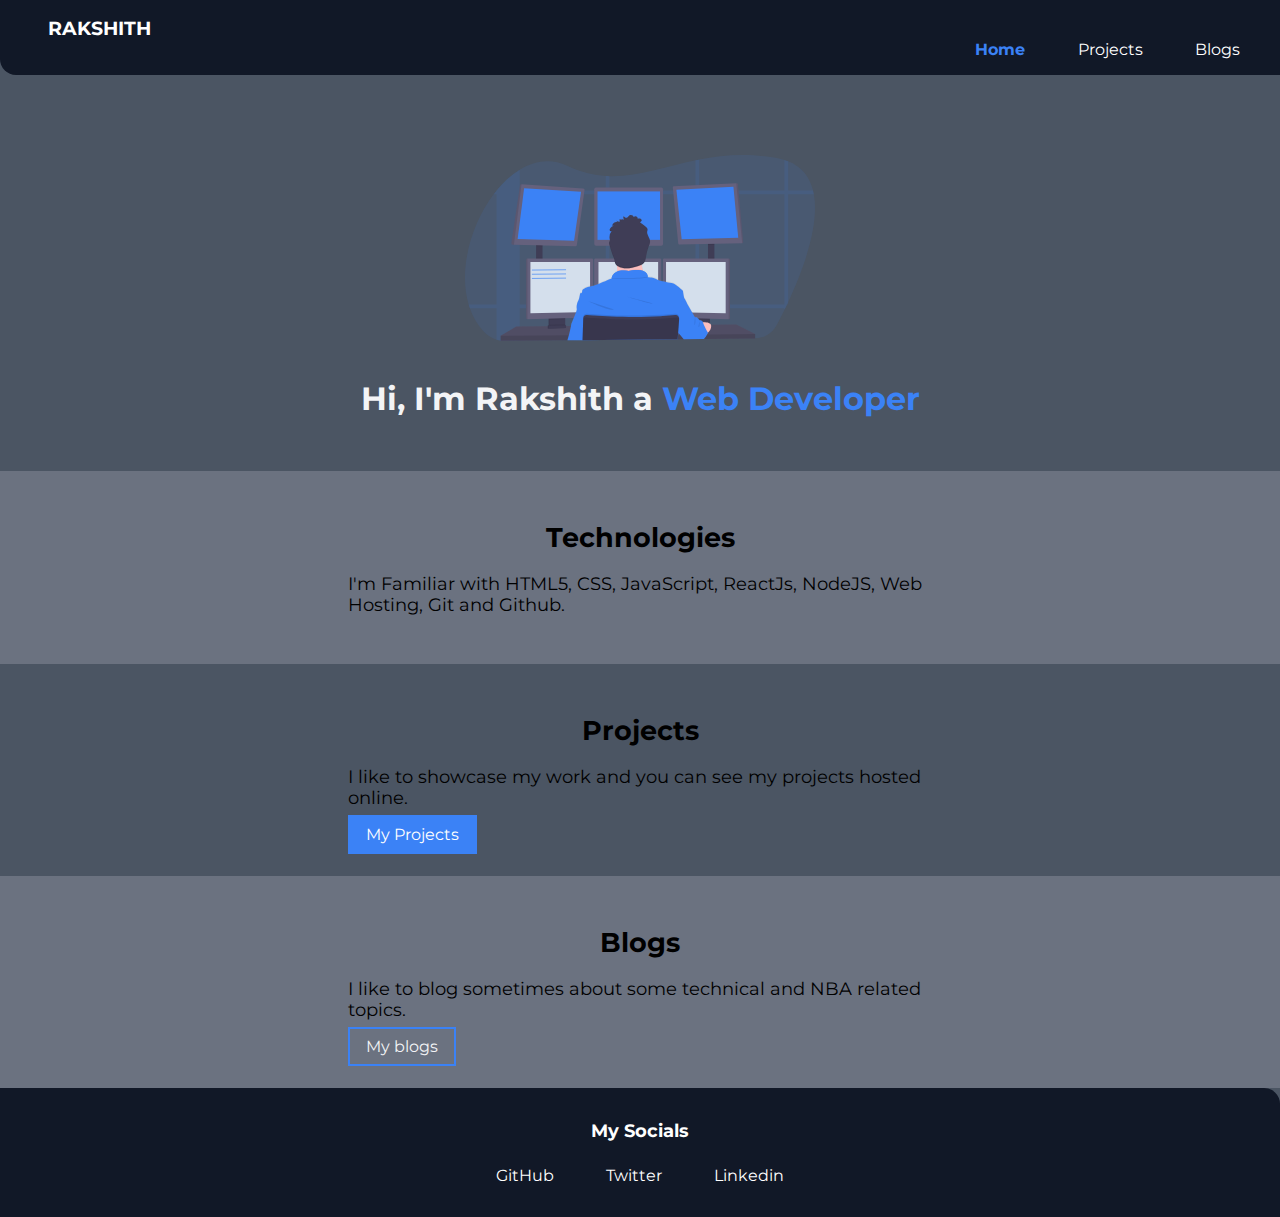
<file: index.html>
<!DOCTYPE html>
<html lang="en">
  <head>
    <meta charset="UTF-8" />
    <meta http-equiv="X-UA-Compatible" content="IE=edge" />
    <meta name="viewport" content="width=device-width, initial-scale=1.0" />
    <link rel="icon" href="images/favicon.png" />
    <link rel="stylesheet" href="/styles.css" />
    <title>Home | Rakshith Bhat</title>
  </head>
  <body>
    <!-- Navigation -->
    <nav class="navigation container">
      <div class="nav-brand">
        <a class="link" href="/index.html">RAKSHITH</a>
      </div>
      <ul class="list-non-bullet nav-pills">
        <li class="list-inline link-active">
          <a class="link" href="/">Home</a>
        </li>
        <li class="list-inline">
          <a class="link" href="/projects.html">Projects</a>
        </li>
        <li class="list-inline">
          <a class="link" href="/blogs.html">Blogs</a>
        </li>
      </ul>
    </nav>
    <!-- Header -->
    <header class="hero">
      <img
        class="hero-image"
        src="/images/hero_programming.svg"
        alt="hero image"
      />
      <h1 class="hero-heading">
        Hi, I'm Rakshith a
        <span style="color: var(--primary-color)">Web Developer</span>
      </h1>
    </header>
    <!-- Sections -->
    <section class="section off-white">
      <div class="container-center">
        <h1>Technologies</h1>
        <p>
          I'm Familiar with HTML5, CSS, JavaScript, ReactJs, NodeJS, Web
          Hosting, Git and Github.
        </p>
      </div>
    </section>
    <section class="section">
      <div class="container-center">
        <h1>Projects</h1>
        <p>
          I like to showcase my work and you can see my projects hosted online.
        </p>
        <a class="link-primary link" href="projects.html">My Projects</a>
      </div>
    </section>
    <section class="section off-white">
      <div class="container-center">
        <h1>Blogs</h1>
        <p>
          I like to blog sometimes about some technical and NBA related topics.
        </p>
        <a class="link link-secondary" href="blogs.html">My blogs</a>
      </div>
    </section>
    <!-- footer -->
    <footer class="footer">
      <div class="footer-header">My Socials</div>
      <ul class="social-links list-non-bullet">
        <li class="list-inline">
          <a class="link" href="https://github.com/RakshithBhat03">GitHub</a>
        </li>
        <li class="list-inline">
          <a class="link" href="https://twitter.com/RakshithBhat1">Twitter</a>
        </li>
        <li class="list-inline">
          <a class="link" href="https://www.linkedin.com/in/rakshithbhat/"
            >Linkedin</a
          >
        </li>
      </ul>
    </footer>
  </body>
</html>
</file>
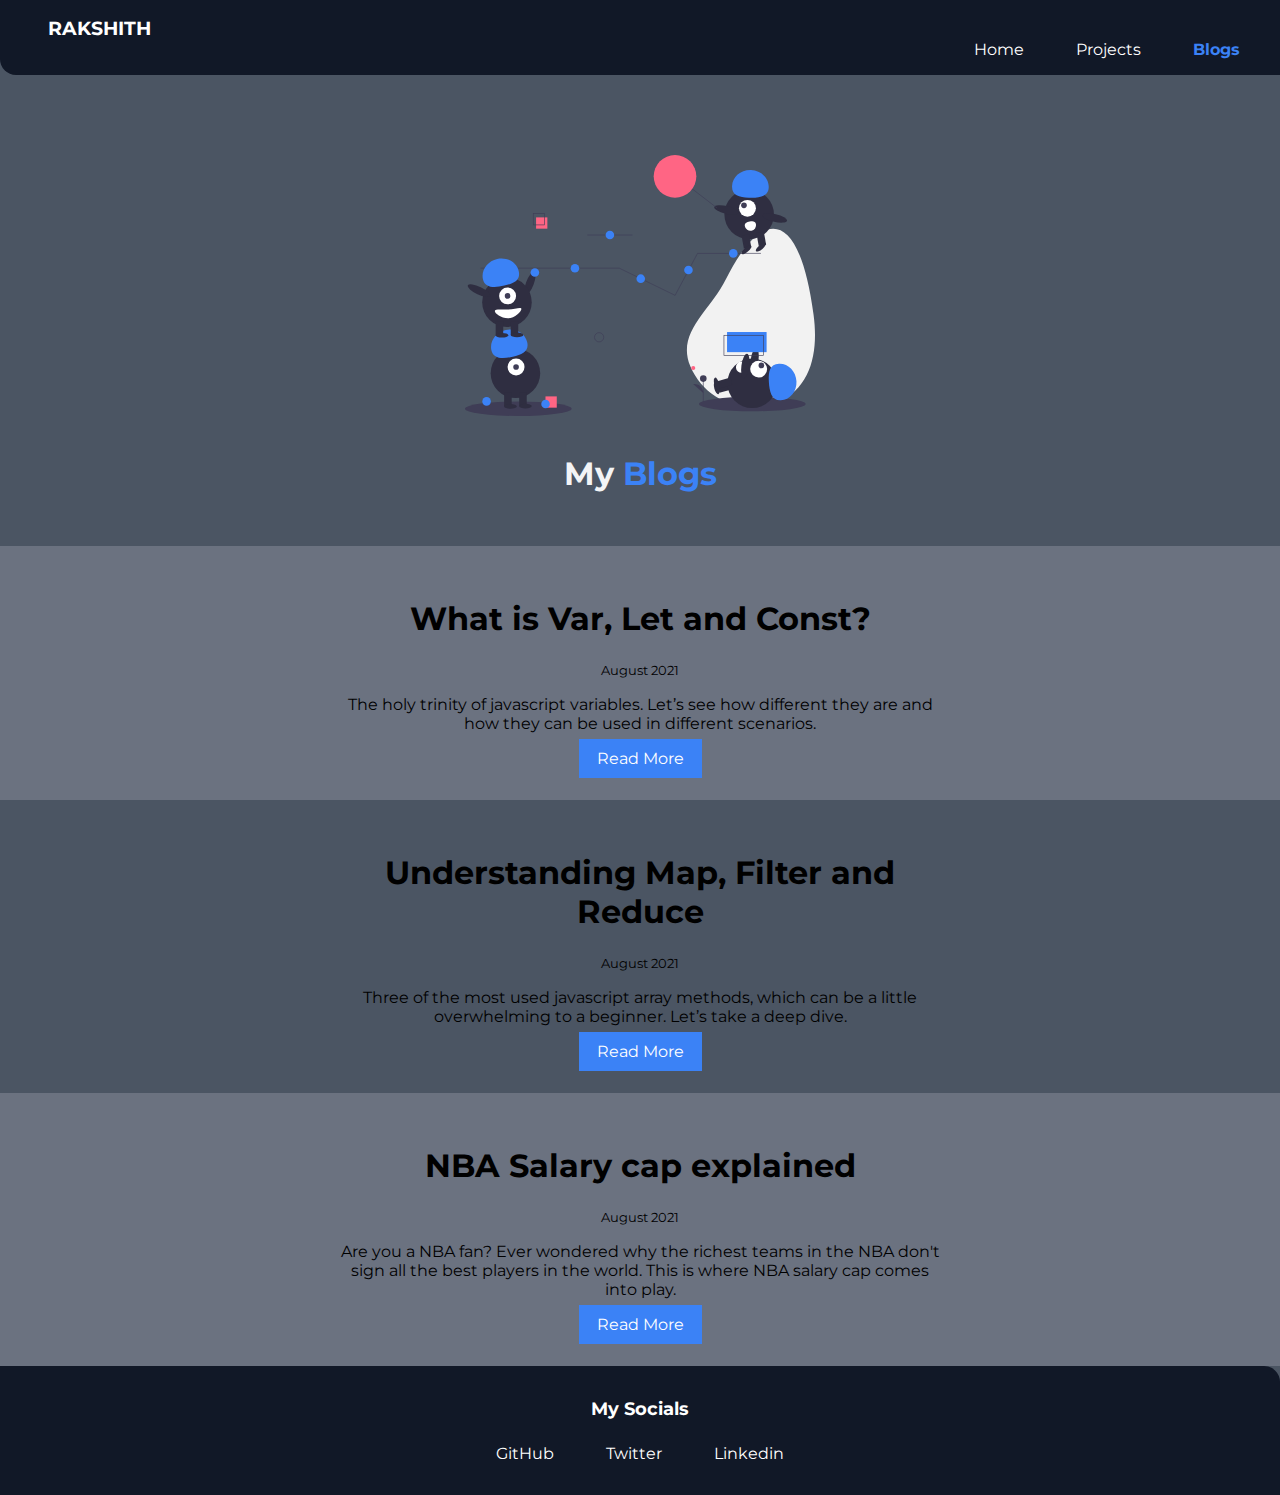
<file: blogs.html>
<!DOCTYPE html>
<html lang="en">
  <head>
    <meta charset="UTF-8" />
    <meta http-equiv="X-UA-Compatible" content="IE=edge" />
    <meta name="viewport" content="width=device-width, initial-scale=1.0" />
    <link rel="icon" href="images/favicon.png" />
    <link rel="stylesheet" href="/styles.css" />
    <title>Blogs | Rakshith Bhat</title>
  </head>
  <body>
    <!-- Navigation -->
    <nav class="navigation container">
      <div class="nav-brand">
        <a class="link" href="/index.html">RAKSHITH</a>
      </div>
      <ul class="list-non-bullet nav-pills">
        <li class="list-inline">
          <a class="link" href="/">Home</a>
        </li>
        <li class="list-inline">
          <a class="link" href="/projects.html">Projects</a>
        </li>
        <li class="list-inline link-active">
          <a class="link" href="/blogs.html">Blogs</a>
        </li>
      </ul>
    </nav>
    <!-- header -->
    <header class="hero">
      <img class="hero-image" src="/images/hero_blog.svg" alt="hero image" />
      <h1 class="hero-heading">
        My <span style="color: var(--primary-color)">Blogs</span>
      </h1>
    </header>
    <!-- sections -->
    <ul class="list-non-bullet" reversed>
      <div class="off-white">
        <div class="container container-center padding-med">
          <li>
            <h1>What is Var, Let and Const?</h1>
            <small>August 2021</small>
            <p>
              The holy trinity of javascript variables. Let’s see how different
              they are and how they can be used in different scenarios.
            </p>
            <a
              class="link link-primary"
              href="https://rakshith-bhat.medium.com/what-is-var-let-and-const-bee2ff5c664e"
              >Read More</a
            >
          </li>
        </div>
      </div>
      <div class="container container-center padding-med">
        <li>
          <h1>Understanding Map, Filter and Reduce</h1>
          <small>August 2021</small>
          <p>
            Three of the most used javascript array methods, which can be a
            little overwhelming to a beginner. Let’s take a deep dive.
          </p>
          <a
            class="link link-primary"
            href="https://rakshith-bhat.medium.com/understanding-map-filter-and-reduce-in-javascript-fe67150efaf3"
            >Read More</a
          >
        </li>
      </div>
      <div class="off-white">
        <div class="padding-med container container-center off-white">
          <li>
            <h1>NBA Salary cap explained</h1>
            <small>August 2021</small>
            <p>
              Are you a NBA fan? Ever wondered why the richest teams in the NBA
              don't sign all the best players in the world. This is where NBA
              salary cap comes into play.
            </p>
            <a
              class="link link-primary"
              href="https://rakshith-bhat.medium.com/nba-salary-cap-explained-b760cbdd9734"
              >Read More</a
            >
          </li>
        </div>
      </div>
    </ul>

    <!-- footer -->
    <footer class="footer">
      <div class="footer-header">My Socials</div>
      <ul class="social-links list-non-bullet">
        <li class="list-inline">
          <a class="link" href="https://github.com/RakshithBhat03">GitHub</a>
        </li>
        <li class="list-inline">
          <a class="link" href="https://twitter.com/RakshithBhat1">Twitter</a>
        </li>
        <li class="list-inline">
          <a class="link" href="https://www.linkedin.com/in/rakshithbhat/"
            >Linkedin</a
          >
        </li>
      </ul>
    </footer>
  </body>
</html>
</file>
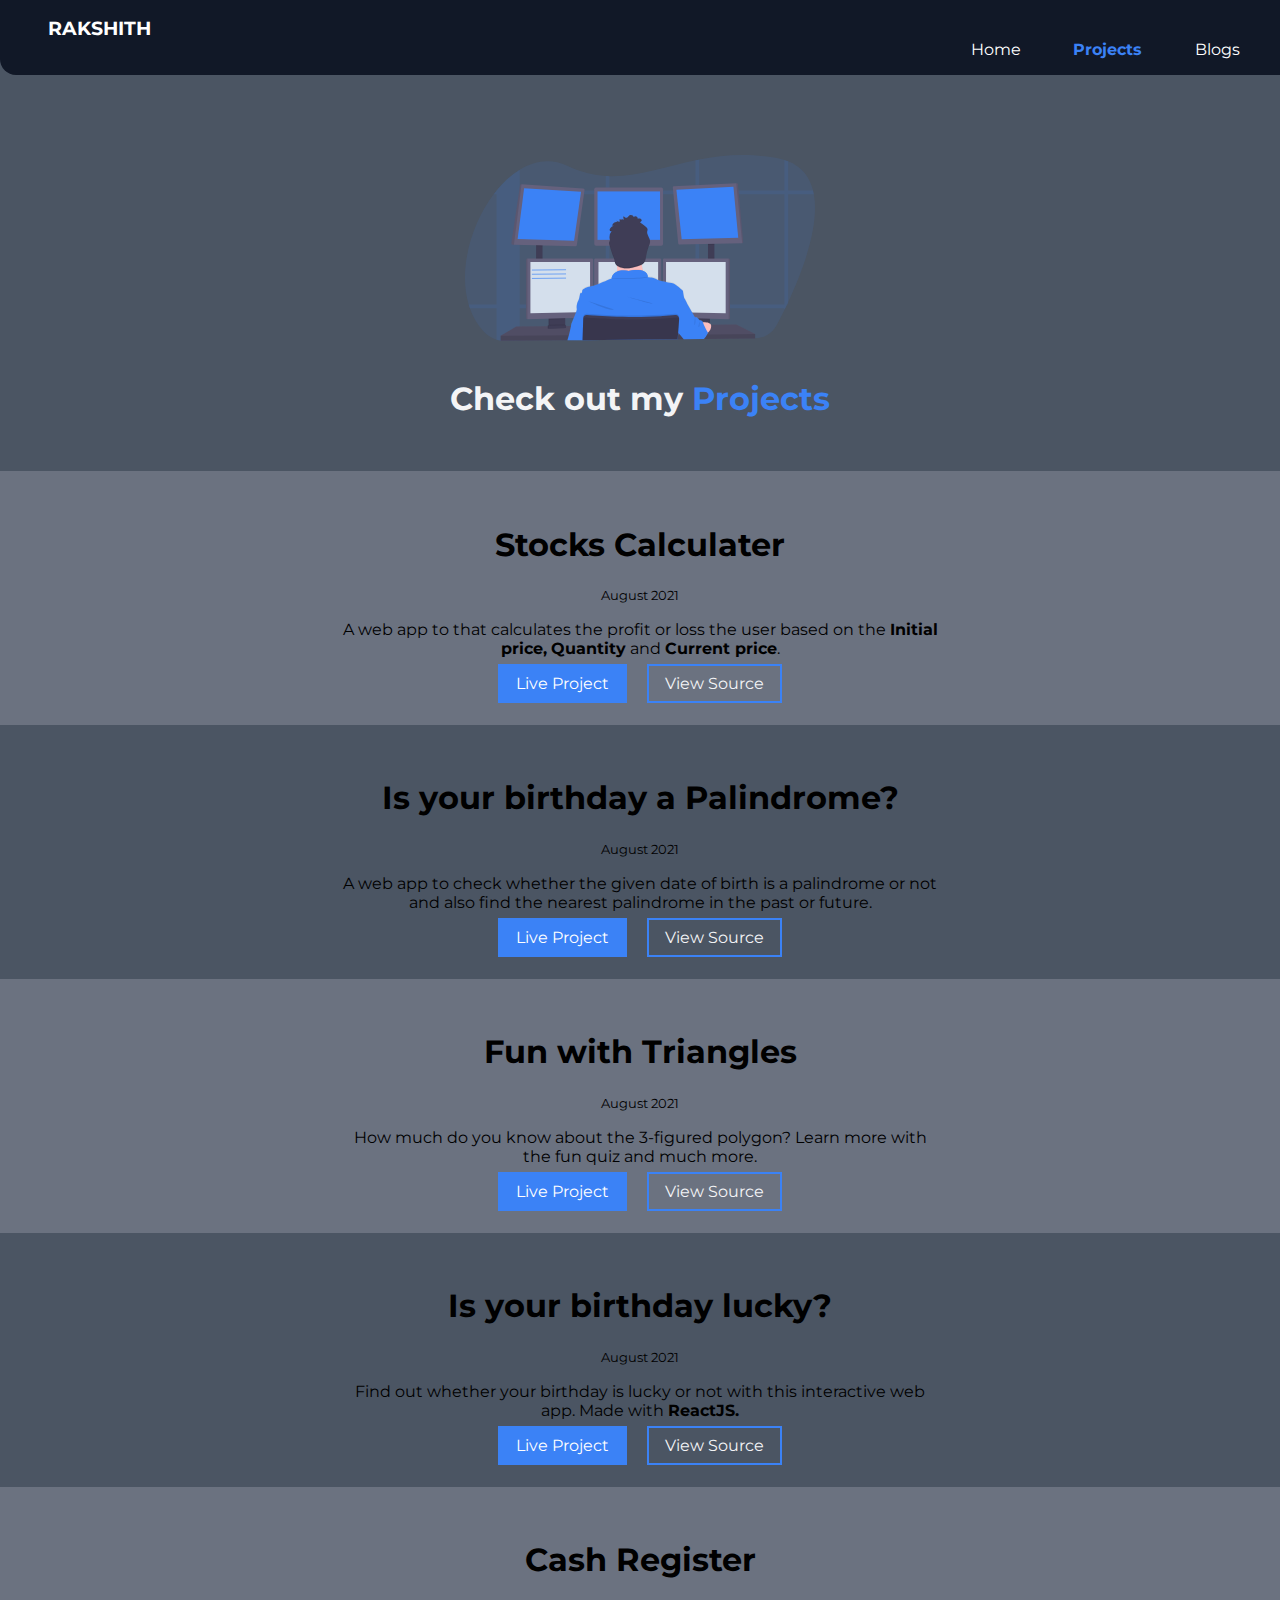
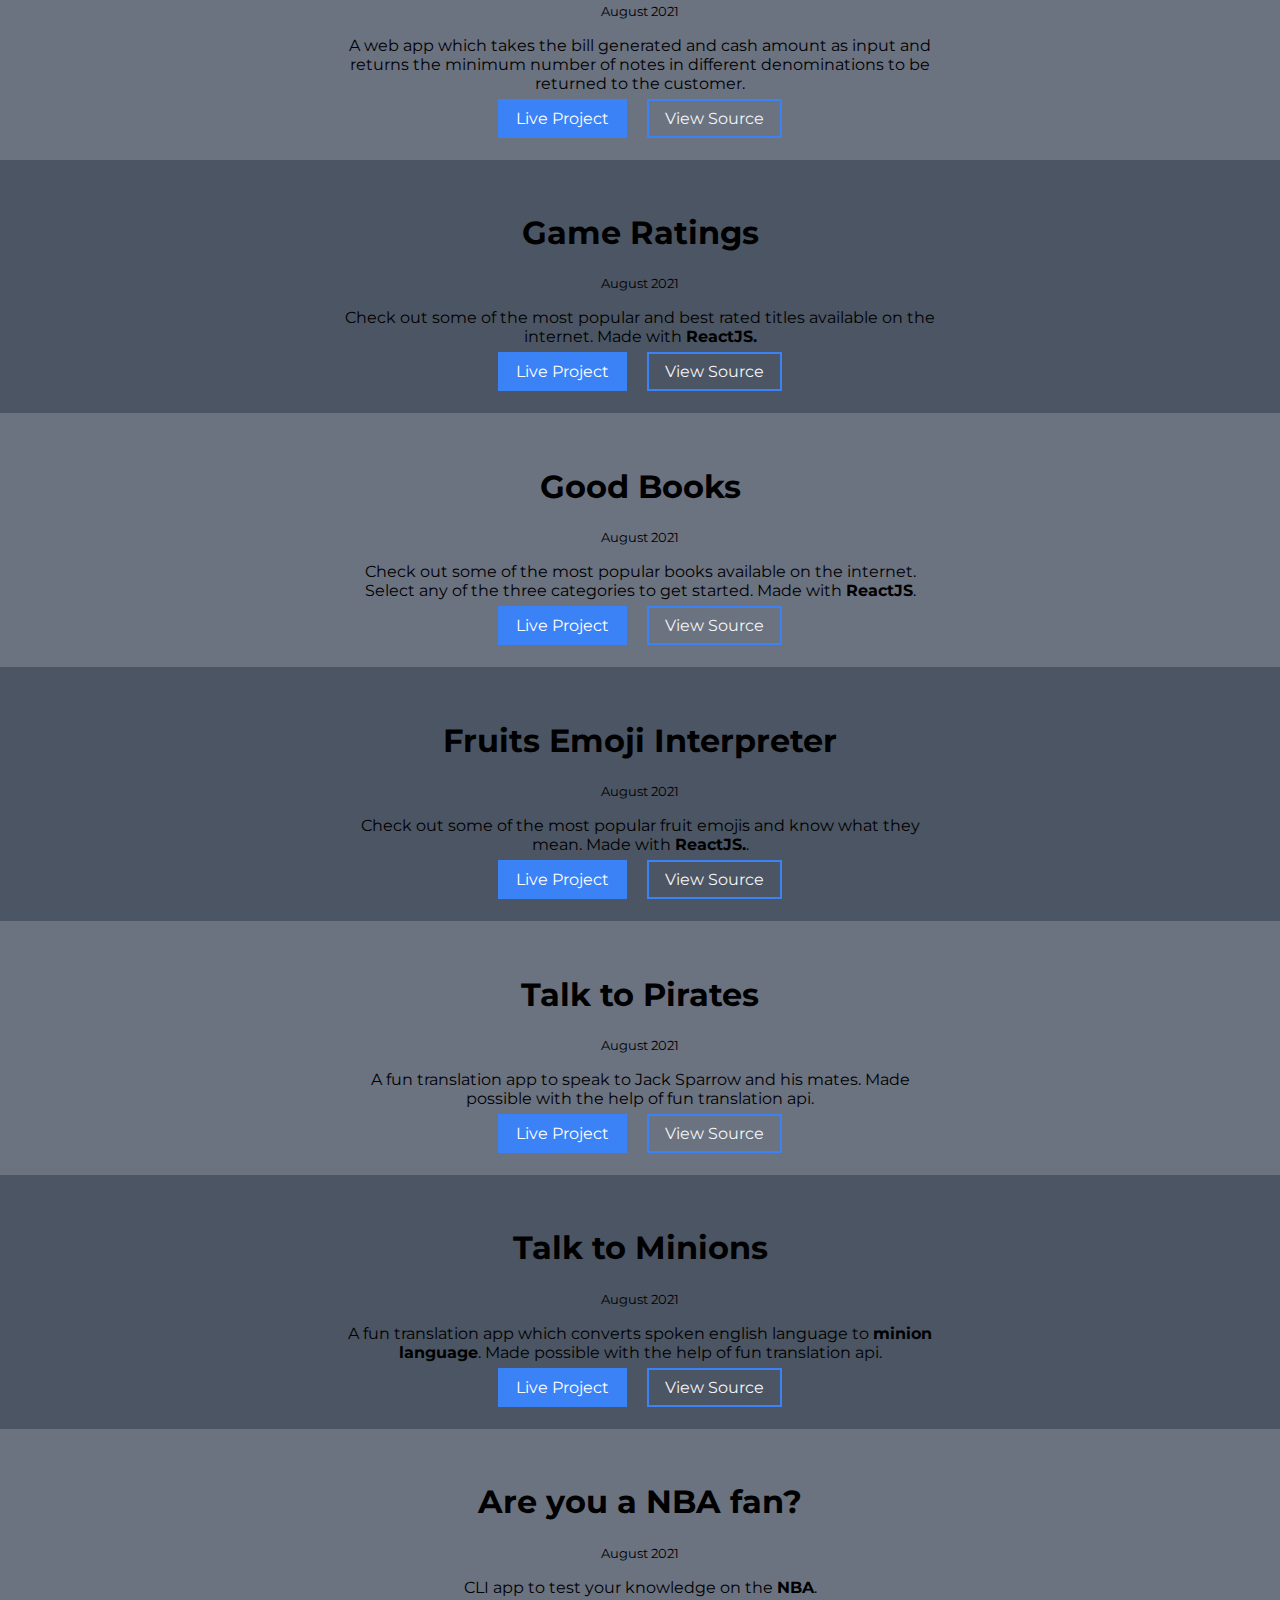
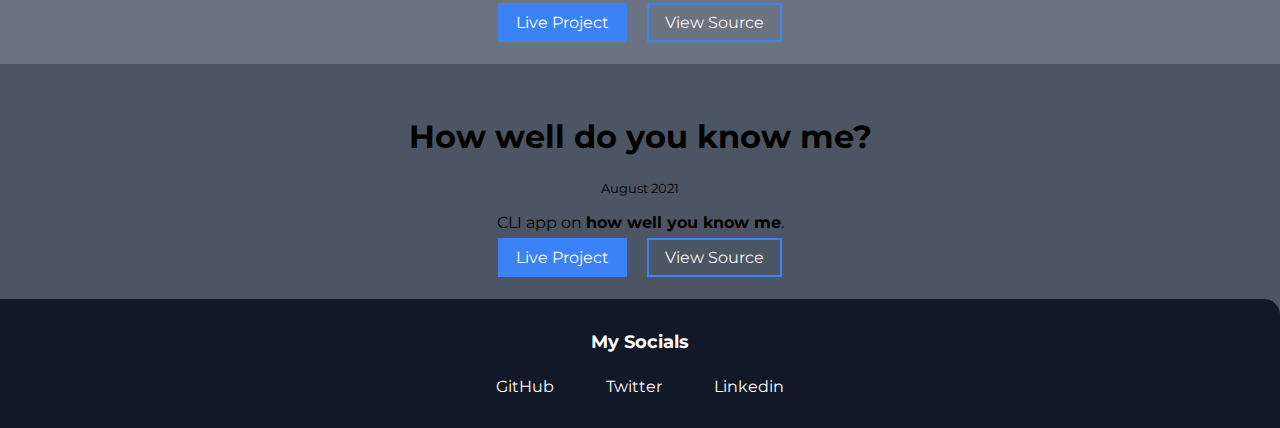
<file: projects.html>
<!DOCTYPE html>
<html lang="en">
  <head>
    <meta charset="UTF-8" />
    <meta http-equiv="X-UA-Compatible" content="IE=edge" />
    <meta name="viewport" content="width=device-width, initial-scale=1.0" />
    <link rel="icon" href="images/favicon.png" />
    <link rel="stylesheet" href="/styles.css" />
    <title>Projects | Rakshith Bhat</title>
  </head>
  <body>
    <!-- Navigation -->
    <nav class="navigation container">
      <div class="nav-brand">
        <a class="link" href="/index.html">RAKSHITH</a>
      </div>
      <ul class="list-non-bullet nav-pills">
        <li class="list-inline">
          <a class="link" href="/">Home</a>
        </li>
        <li class="list-inline link-active">
          <a class="link" href="/projects.html">Projects</a>
        </li>
        <li class="list-inline">
          <a class="link" href="/blogs.html">Blogs</a>
        </li>
      </ul>
    </nav>
    <!-- header -->
    <header class="hero">
      <img
        class="hero-image"
        src="/images/hero_programming.svg"
        alt="hero image"
      />
      <h1 class="hero-heading">
        Check out my <span style="color: var(--primary-color)">Projects</span>
      </h1>
    </header>
    <ul class="list-non-bullet" reversed>
      <div class="off-white">
        <div class="padding-med container container-center">
          <li>
            <h1>Stocks Calculater</h1>
            <small>August 2021</small>
            <p>
              A web app to that calculates the profit or loss the user based on
              the <strong>Initial price,</strong> <strong>Quantity</strong> and
              <strong>Current price</strong>.
            </p>
            <a
              class="link link-primary"
              href="https://rakshith-stock-calculator.netlify.app"
              target="_blank"
              >Live Project</a
            >
            <a
              class="link link-secondary"
              href="https://github.com/RakshithBhat03/stocks-profit-loss"
              target="_blank"
              >View Source</a
            >
          </li>
        </div>
      </div>

      <div class="padding-med container container-center">
        <li>
          <h1>Is your birthday a Palindrome?</h1>
          <small>August 2021</small>
          <p>
            A web app to check whether the given date of birth is a palindrome
            or not and also find the nearest palindrome in the past or future.
          </p>
          <a
            class="link link-primary"
            href="https://rakshith-birthday-palindrome.netlify.app"
            target="_blank"
            >Live Project</a
          >
          <a
            class="link link-secondary"
            href="https://github.com/RakshithBhat03/birthday-palindrome"
            target="_blank"
            >View Source</a
          >
        </li>
      </div>
      <div class="off-white">
        <div class="padding-med container container-center">
          <li>
            <h1>Fun with Triangles</h1>
            <small>August 2021</small>
            <p>
              How much do you know about the 3-figured polygon? Learn more with
              the fun quiz and much more.
            </p>
            <a
              class="link link-primary"
              href="https://rakshith-fun-with-triangles.netlify.app"
              target="_blank"
              >Live Project</a
            >
            <a
              class="link link-secondary"
              href="https://github.com/RakshithBhat03/fun-with-triangles"
              target="_blank"
              >View Source</a
            >
          </li>
        </div>
      </div>
      <div class="padding-med container container-center">
        <li>
          <h1>Is your birthday lucky?</h1>
          <small>August 2021</small>
          <p>
            Find out whether your birthday is lucky or not with this interactive
            web app. Made with <strong>ReactJS.</strong>
          </p>
          <a
            class="link link-primary"
            href="https://rakshith-lucky-birthday.netlify.app"
            target="_blank"
            >Live Project</a
          >
          <a
            class="link link-secondary"
            href="https://github.com/RakshithBhat03/lucky-birthday"
            target="_blank"
            >View Source</a
          >
        </li>
      </div>
      <div class="off-white">
        <div class="padding-med container container-center">
          <li>
            <h1>Cash Register</h1>
            <small>August 2021</small>
            <p>
              A web app which takes the bill generated and cash amount as input
              and returns the minimum number of notes in different denominations
              to be returned to the customer.
            </p>
            <a
              class="link link-primary"
              href="https://rakshith-cash-register.netlify.app"
              target="_blank"
              >Live Project</a
            >
            <a
              class="link link-secondary"
              href="https://github.com/RakshithBhat03/cash-register-vanilla"
              target="_blank"
              >View Source</a
            >
          </li>
        </div>
      </div>
      <div class="padding-med container container-center">
        <li>
          <h1>Game Ratings</h1>
          <small>August 2021</small>
          <p>
            Check out some of the most popular and best rated titles available
            on the internet. Made with <strong>ReactJS.</strong>
          </p>
          <a
            class="link link-primary"
            href="https://rakshith-game-ratings.netlify.app"
            target="_blank"
            >Live Project</a
          >
          <a
            class="link link-secondary"
            href="https://github.com/RakshithBhat03/game-ratings"
            target="_blank"
            >View Source</a
          >
        </li>
      </div>
      <div class="off-white">
        <div class="padding-med container container-center">
          <li>
            <h1>Good Books</h1>
            <small>August 2021</small>
            <p>
              Check out some of the most popular books available on the
              internet. Select any of the three categories to get started. Made
              with <strong>ReactJS</strong>.
            </p>
            <a
              class="link link-primary"
              href="https://rakshith-good-books.netlify.app"
              target="_blank"
              >Live Project</a
            >
            <a
              class="link link-secondary"
              href="https://github.com/RakshithBhat03/good-books"
              target="_blank"
              >View Source</a
            >
          </li>
        </div>
      </div>
      <div class="padding-med container container-center">
        <li>
          <h1>Fruits Emoji Interpreter</h1>
          <small>August 2021</small>
          <p>
            Check out some of the most popular fruit emojis and know what they
            mean. Made with <strong>ReactJS.</strong>.
          </p>
          <a
            class="link link-primary"
            href="https://rakshith-fruits-emoji-interpreter.netlify.app"
            target="_blank"
            >Live Project</a
          >
          <a
            class="link link-secondary"
            href="https://github.com/RakshithBhat03/fruits-emoji-interpreter"
            target="_blank"
            >View Source</a
          >
        </li>
      </div>

      <div class="off-white">
        <div class="padding-med container container-center">
          <li>
            <h1>Talk to Pirates</h1>
            <small>August 2021</small>
            <p>
              A fun translation app to speak to Jack Sparrow and his mates. Made
              possible with the help of fun translation api.
            </p>
            <a
              class="link link-primary"
              href="https://rakshith-talk-to-pirates.netlify.app"
              target="_blank"
              >Live Project</a
            >
            <a
              class="link link-secondary"
              href="https://github.com/RakshithBhat03/talk-to-pirates"
              target="_blank"
              >View Source</a
            >
          </li>
        </div>
      </div>
      <div class="padding-med container container-center">
        <li>
          <h1>Talk to Minions</h1>
          <small>August 2021</small>
          <p>
            A fun translation app which converts spoken english language to
            <strong>minion language</strong>. Made possible with the help of fun
            translation api.
          </p>
          <a
            class="link link-primary"
            href="https://rakshith-talk-to-minions.netlify.app"
            target="_blank"
            >Live Project</a
          >
          <a
            class="link link-secondary"
            href="https://github.com/RakshithBhat03/talk-to-minions"
            target="_blank"
            >View Source</a
          >
        </li>
      </div>
      <div class="off-white">
        <div class="container container-center padding-med">
          <li>
            <h1>Are you a NBA fan?</h1>
            <small>August 2021</small>
            <p>
              CLI app to test your knowledge on the
              <strong>NBA</strong>.
            </p>
            <a
              class="link link-primary"
              href="https://replit.com/@RakshithBhat/NBA-quiz?v=1"
              target="_blank"
              >Live Project</a
            >
            <a
              class="link link-secondary"
              href="https://github.com/RakshithBhat03/nbaQuiz"
              target="_blank"
              >View Source</a
            >
          </li>
        </div>
      </div>
      <div class="padding-med container container-center">
        <li>
          <h1>How well do you know me?</h1>
          <small>August 2021</small>
          <p>CLI app on <strong>how well you know me</strong>.</p>
          <a
            class="link link-primary"
            href="https://replit.com/@RakshithBhat/How-well-do-you-know-me?v=1"
            target="_blank"
            >Live Project</a
          >
          <a
            class="link link-secondary"
            href="https://github.com/RakshithBhat03/how-well-do-you-know-me"
            target="_blank"
            >View Source</a
          >
        </li>
      </div>
    </ul>
    <!-- footer -->
    <footer class="footer">
      <div class="footer-header">My Socials</div>
      <ul class="social-links list-non-bullet">
        <li class="list-inline">
          <a
            class="link"
            href="https://github.com/RakshithBhat03"
            target="_blank"
            >GitHub</a
          >
        </li>
        <li class="list-inline">
          <a
            class="link"
            href="https://twitter.com/RakshithBhat1"
            target="_blank"
            >Twitter</a
          >
        </li>
        <li class="list-inline">
          <a
            class="link"
            href="https://www.linkedin.com/in/rakshithbhat/"
            target="_blank"
            >Linkedin</a
          >
        </li>
      </ul>
    </footer>
  </body>
</html>
</file>
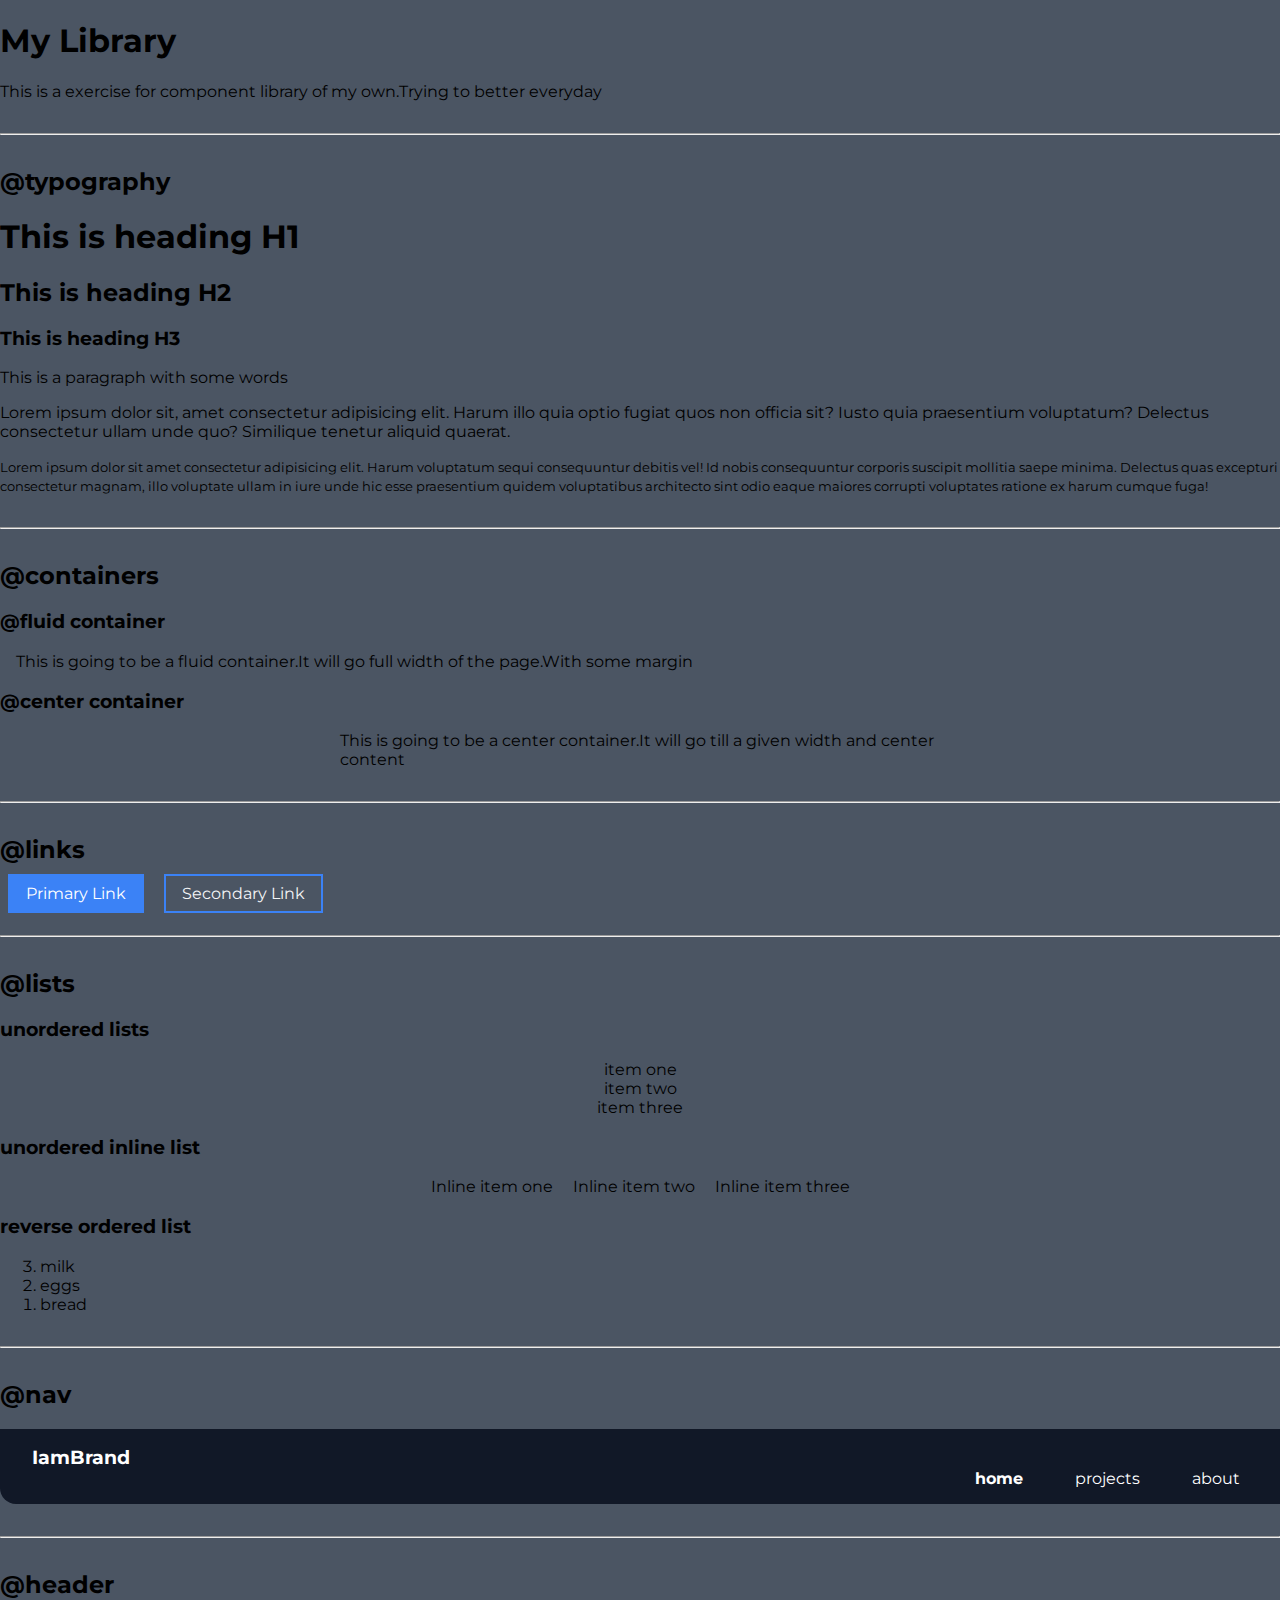
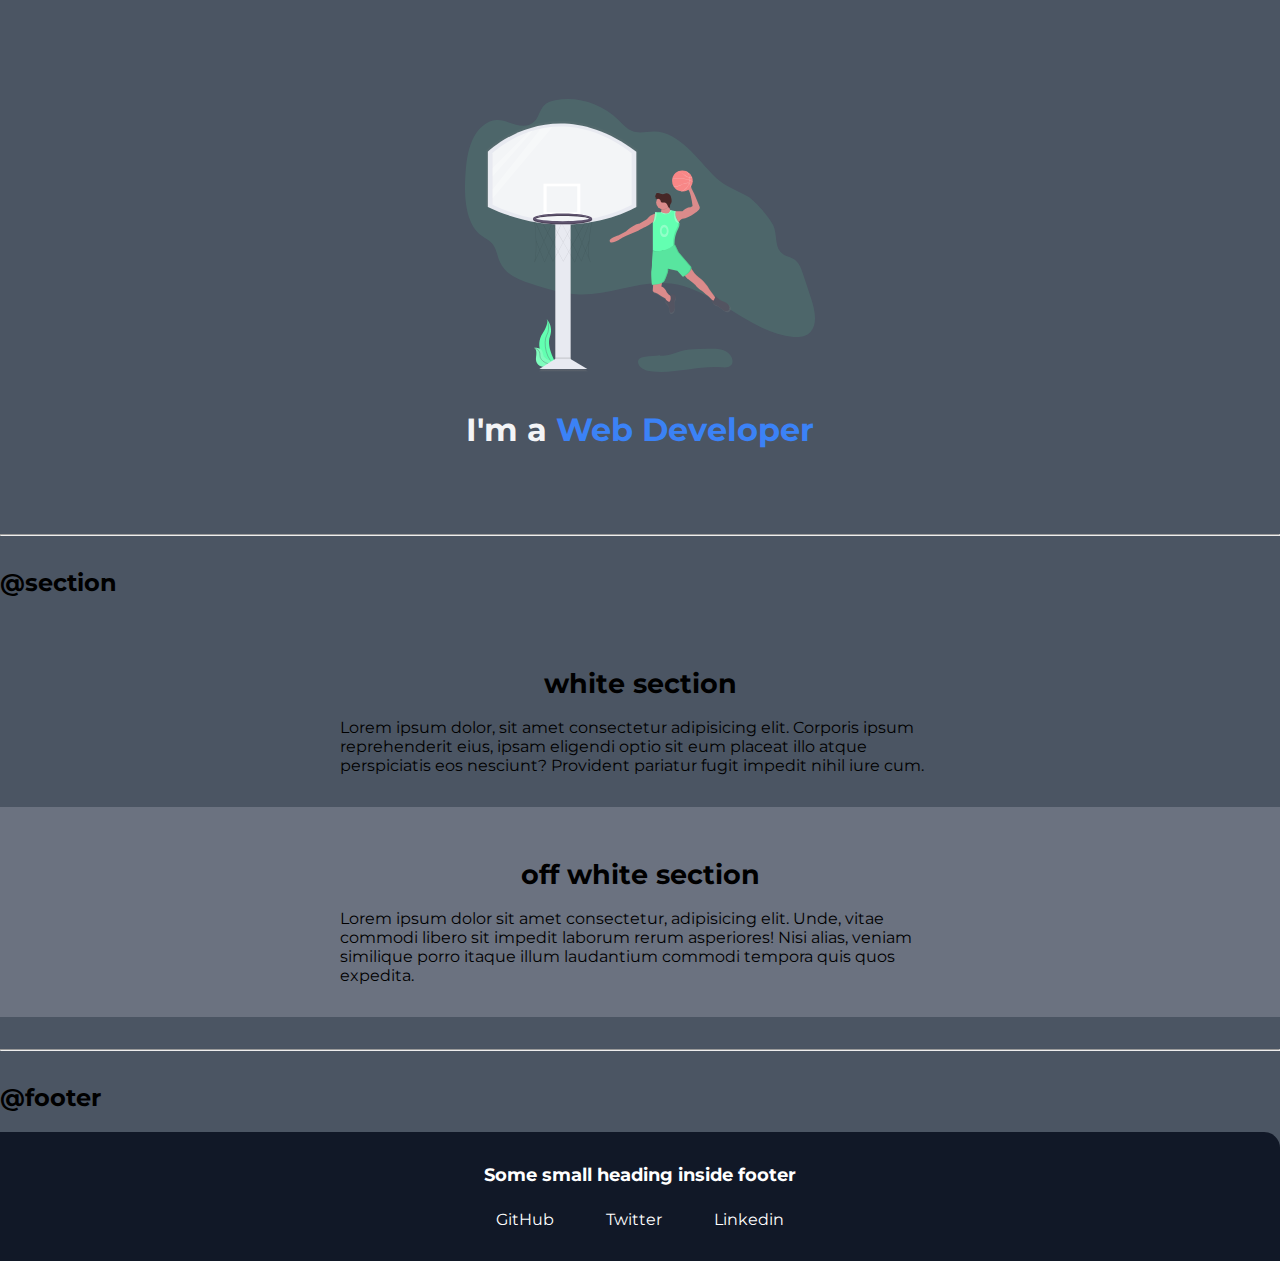
<file: lib/component.html>
<!DOCTYPE html>
<html lang="en">
  <head>
    <meta charset="UTF-8" />
    <meta http-equiv="X-UA-Compatible" content="IE=edge" />
    <meta name="viewport" content="width=device-width, initial-scale=1.0" />
    <title>My Component Library</title>
    <link rel="stylesheet" href="/styles.css" />
  </head>
  <body>
    <h1>My Library</h1>

    <p>
      This is a exercise for component library of my own.Trying to better
      everyday
    </p>
    <hr />
    <h2>@typography</h2>
    <h1>This is heading H1</h1>
    <h2>This is heading H2</h2>
    <h3>This is heading H3</h3>
    <p>This is a paragraph with some words</p>
    <p>
      Lorem ipsum dolor sit, amet consectetur adipisicing elit. Harum illo quia
      optio fugiat quos non officia sit? Iusto quia praesentium voluptatum?
      Delectus consectetur ullam unde quo? Similique tenetur aliquid quaerat.
    </p>
    <small
      >Lorem ipsum dolor sit amet consectetur adipisicing elit. Harum voluptatum
      sequi consequuntur debitis vel! Id nobis consequuntur corporis suscipit
      mollitia saepe minima. Delectus quas excepturi consectetur magnam, illo
      voluptate ullam in iure unde hic esse praesentium quidem voluptatibus
      architecto sint odio eaque maiores corrupti voluptates ratione ex harum
      cumque fuga!</small
    >
    <hr />

    <h2>@containers</h2>
    <h3>@fluid container</h3>

    <div class="container">
      This is going to be a fluid container.It will go full width of the
      page.With some margin
    </div>
    <h3>@center container</h3>
    <div class="container container-center">
      This is going to be a center container.It will go till a given width and
      center content
    </div>
    <hr />

    <h2>@links</h2>
    <a class="link-primary link" href="/">Primary Link</a>
    <a class="link link-secondary" href="/">Secondary Link</a>
    <hr />

    <h2>@lists</h2>
    <h3>unordered lists</h3>
    <ul class="list-non-bullet">
      <li>item one</li>
      <li>item two</li>
      <li>item three</li>
    </ul>
    <h3>unordered inline list</h3>
    <ul class="list-non-bullet">
      <li class="list-inline">Inline item one</li>
      <li class="list-inline">Inline item two</li>
      <li class="list-inline">Inline item three</li>
    </ul>
    <h3>reverse ordered list</h3>
    <ol reversed>
      <li>milk</li>
      <li>eggs</li>
      <li>bread</li>
    </ol>
    <hr />
    <h2>@nav</h2>
    <nav class="navigation container">
      <div class="nav-brand">IamBrand</div>
      <ul class="list-non-bullet nav-pills">
        <li class="list-inline">
          <a class="link link-active" href="/">home</a>
        </li>
        <li class="list-inline"><a class="link" href="/">projects</a></li>
        <li class="list-inline"><a class="link" href="/">about</a></li>
      </ul>
    </nav>
    <hr />
    <h2>@header</h2>
    <header class="hero">
      <img class="hero-image" src="/images/hero.svg" alt="hero image" />
      <h1 class="hero-heading">
        I'm a <span style="color: var(--primary-color)">Web Developer</span>
      </h1>
    </header>
    <hr />
    <h2>@section</h2>
    <section class="section">
      <div class="container-center">
        <h1>white section</h1>
        <div>
          Lorem ipsum dolor, sit amet consectetur adipisicing elit. Corporis
          ipsum reprehenderit eius, ipsam eligendi optio sit eum placeat illo
          atque perspiciatis eos nesciunt? Provident pariatur fugit impedit
          nihil iure cum.
        </div>
      </div>
    </section>
    <section class="section off-white">
      <div class="container-center">
        <h1>off white section</h1>
        <div>
          Lorem ipsum dolor sit amet consectetur, adipisicing elit. Unde, vitae
          commodi libero sit impedit laborum rerum asperiores! Nisi alias,
          veniam similique porro itaque illum laudantium commodi tempora quis
          quos expedita.
        </div>
      </div>
    </section>
    <hr />
    <h2>@footer</h2>
    <footer class="footer">
      <div class="footer-header">Some small heading inside footer</div>
      <ul class="social-links list-non-bullet">
        <li class="list-inline"><a class="link" href="/">GitHub</a></li>
        <li class="list-inline"><a class="link" href="/">Twitter</a></li>
        <li class="list-inline"><a class="link" href="/">Linkedin</a></li>
      </ul>
    </footer>
  </body>
</html>
</file>
<file: styles.css>
@import url("https://fonts.googleapis.com/css2?family=Montserrat:wght@400;700&display=swap");
@import url("https://fonts.googleapis.com/css2?family=Allison&display=swap");
:root {
  --primary-color: #3b82f6;
  --off-gray: #6b7280;
  --gray-dark: #6b7280;
  --off-white: #f3f4f6;
  --background-color: #4b5563;
  --dark-gray-800: #111827;
}
body {
  font-family: "Montserrat", sans-serif;
  margin: 0;
  background-color: var(--background-color);
}
hr {
  margin: 2rem 0rem;
}
/* spaces */
.padding-med {
  padding: 2rem 1rem;
}
/** contianer**/
.container {
  padding: 0rem 1rem;
}
.container-center {
  margin: auto;
  max-width: 600px;
}

/* links */
.link {
  text-decoration: none;
  padding: 0.5rem 1rem;
}

.link-primary {
  background-color: var(--primary-color);
  border: 2px solid var(--primary-color);
  color: white;
  margin: 0.5rem;
}
.link-primary:hover {
  color: var(--off-white);
  background-color: transparent;

  border: 2px solid var(--primary-color);
}
.link-secondary {
  color: var(--off-white);
  margin: 0.5rem;
  border: 2px solid var(--primary-color);
}
.link-secondary:hover {
  color: var(--primary-color);
  border: 2px solid var(--off-white);
}
/* lists */
.list-inline {
  display: inline;
  padding: 0rem 0.5rem;
}
.list-non-bullet {
  list-style: none;
}
/* navigation */
.navigation {
  background-color: var(--dark-gray-800);
  color: white;
  padding: 1rem;
  border-bottom-left-radius: 1rem;
  position: sticky;
  top: 0;
}
.navigation .link {
  color: white;
}
.navigation .link:hover {
  color: var(--primary-color);
}

.nav-brand {
  padding-left: 1rem;
}
.nav-pills {
  text-align: right;
}
.navigation .nav-brand {
  font-weight: bold;
  font-size: 1.2rem;
}
.navigation .link-active {
  font-weight: bold;
}
.navigation .link-active .link {
  color: var(--primary-color);
}
/* header */
.hero {
  padding: 2rem;
  padding-top: 5rem;
}
.hero .hero-image {
  max-width: 350px;
  display: block;
  margin: auto;
}
.section {
  padding: 2rem;
}
.hero .hero-heading {
  color: var(--off-white);
  text-align: center;
  padding-top: 1rem;
}
.section h1 {
  text-align: center;
  font-size: 1.7rem;
}
.section p {
  font-size: 1.1rem;
  margin: 1.1rem 0.5rem;
}
.off-white {
  background-color: var(--off-gray);
}
/* footers */
.footer {
  background-color: var(--dark-gray-800);
  padding: 2rem 1rem;
  text-align: center;
  color: white;
  border-top-right-radius: 1rem;
}
.footer .link {
  color: white;
}
.footer .link:hover {
  color: var(--primary-color);
}
.footer ul {
  padding-inline-start: 0px;
}
.footer-header {
  font-weight: bold;
  font-size: large;
  padding-bottom: 1.5rem;
}

.padding-med {
  padding: 2rem 1rem !important;
}
ul {
  padding-inline-start: 0px;
  margin-block-start: 0rem;
  margin-block-end: 0rem;
  text-align: center;
}
</file>
